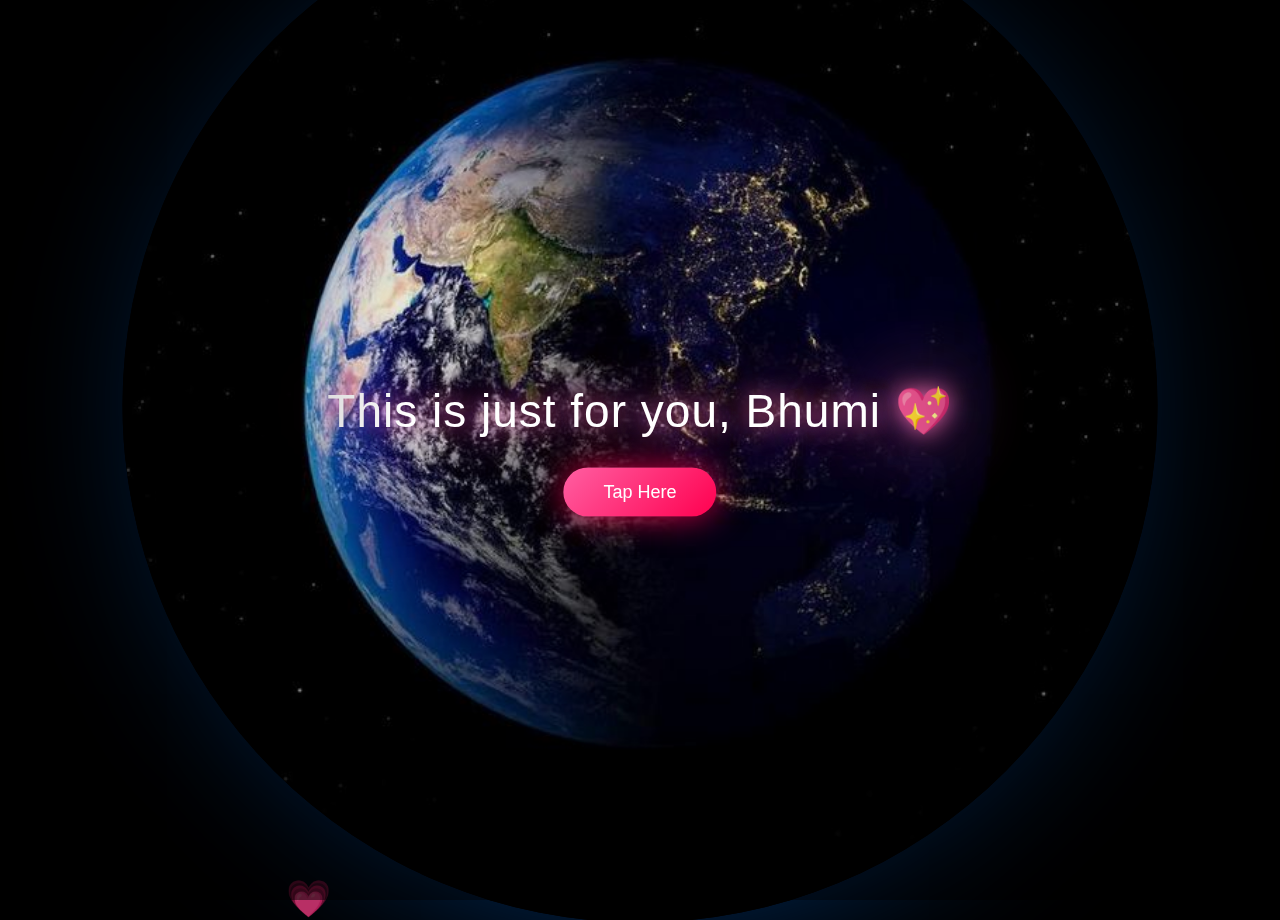
<file: index.html>
<!DOCTYPE html>
<html lang="en">
<head>
<meta charset="UTF-8">
<meta name="viewport" content="width=1024">
<title>Just For You Bhumi</title>

<style>
*{margin:0;padding:0;box-sizing:border-box;}

body{
  height:100vh;
  overflow:hidden;
  background:black;
  font-family:"Poppins",sans-serif;
  display:flex;
  justify-content:center;
  align-items:center;
}

/* ===== CINEMA DARK FILTER ===== */
body::after{
  content:"";
  position:fixed;
  inset:0;
  background:radial-gradient(circle at center, transparent 30%, rgba(0,0,0,.85));
  pointer-events:none;
  z-index:5;
}

/* ===== EARTH ===== */
.earth{
  position:fixed;
  left:50%;
  top:45%;
  transform:translate(-50%,-50%);
  width:115vmin;
  height:115vmin;
  background:url("world.jpg") center/cover no-repeat;
  border-radius:50%;
  animation:spin 40s linear infinite;
  box-shadow:0 0 140px rgba(0,120,255,.35);
  z-index:1;
}

@keyframes spin{
  from{transform:translate(-50%,-50%) rotate(0deg);}
  to{transform:translate(-50%,-50%) rotate(360deg);}
}

/* ===== EARTH LIGHT BEAM ===== */
.beam{
  position:absolute;
  left:50%;
  top:15%;
  transform:translateX(-50%);
  width:8px;
  height:260px;
  filter:blur(2px);
  animation:pulse 3s ease-in-out infinite;
  z-index:2;
}

@keyframes pulse{
  0%,100%{opacity:.4;}
  50%{opacity:1;}
}

/* ===== TEXT (CENTERED) ===== */
.text-wrap{
  position:fixed;
  left:50%;
  top:50%;
  transform:translate(-50%,-50%);
  text-align:center;
  z-index:3;
}

/* TITLE */
.title{
  font-size:46px;
  color:white;
  letter-spacing:1px;
  text-shadow:
    0 0 25px #ff6fb7,
    0 0 80px rgba(255,111,183,.9);
  animation:float 4s ease-in-out infinite;
}

@keyframes float{
  from{transform:translateY(0);}
  to{transform:translateY(-18px);}
}

/* ===== BUTTON ===== */
.btn{
  margin-top:30px;
  padding:14px 40px;
  font-size:18px;
  border:none;
  border-radius:30px;
  background:linear-gradient(135deg,#ff5fa2,#ff004f);
  color:white;
  cursor:pointer;
  box-shadow:0 0 35px rgba(255,0,80,.8);
  transition:.4s;
}

.btn:hover{
  transform:scale(1.15);
  box-shadow:0 0 60px rgba(255,0,80,1);
}

/* ===== HEARTS ===== */
.heart{
  position:absolute;
  bottom:-20px;
  color:#ff7bbf;
  animation:up 8s linear forwards;
  opacity:.8;
  z-index:4;
}

@keyframes up{
  to{transform:translateY(-120vh) scale(1.8);opacity:0;}
}

/* ===== CINEMATIC EXIT ===== */
.fadeout{
  animation:exit 1.8s ease forwards;
}

@keyframes exit{
  to{transform:scale(1.3);filter:blur(6px);opacity:0;}
}
</style>
</head>

<body>

<div class="earth">
  <div class="beam"></div>
</div>

<div class="text-wrap" id="scene">
  <div class="title">This is just for you, Bhumi 💖</div>
  <button class="btn" onclick="go()">Tap Here</button>
</div>

<audio id="song" src="song.mp3.mpeg"></audio>

<script>
function go(){
  document.getElementById("song").play();
  document.getElementById("scene").classList.add("fadeout");
  document.querySelector(".earth").classList.add("fadeout");

  setTimeout(()=>{
    window.location.href="v.html";
  },1600);
}

/* HEARTS */
setInterval(()=>{
  const h=document.createElement("div");
  h.className="heart";
  h.innerHTML="💗";
  h.style.left=Math.random()*100+"vw";
  h.style.fontSize=18+Math.random()*24+"px";
  document.body.appendChild(h);
  setTimeout(()=>h.remove(),9000);
},500);
</script>

</body>
</html>
</file>
